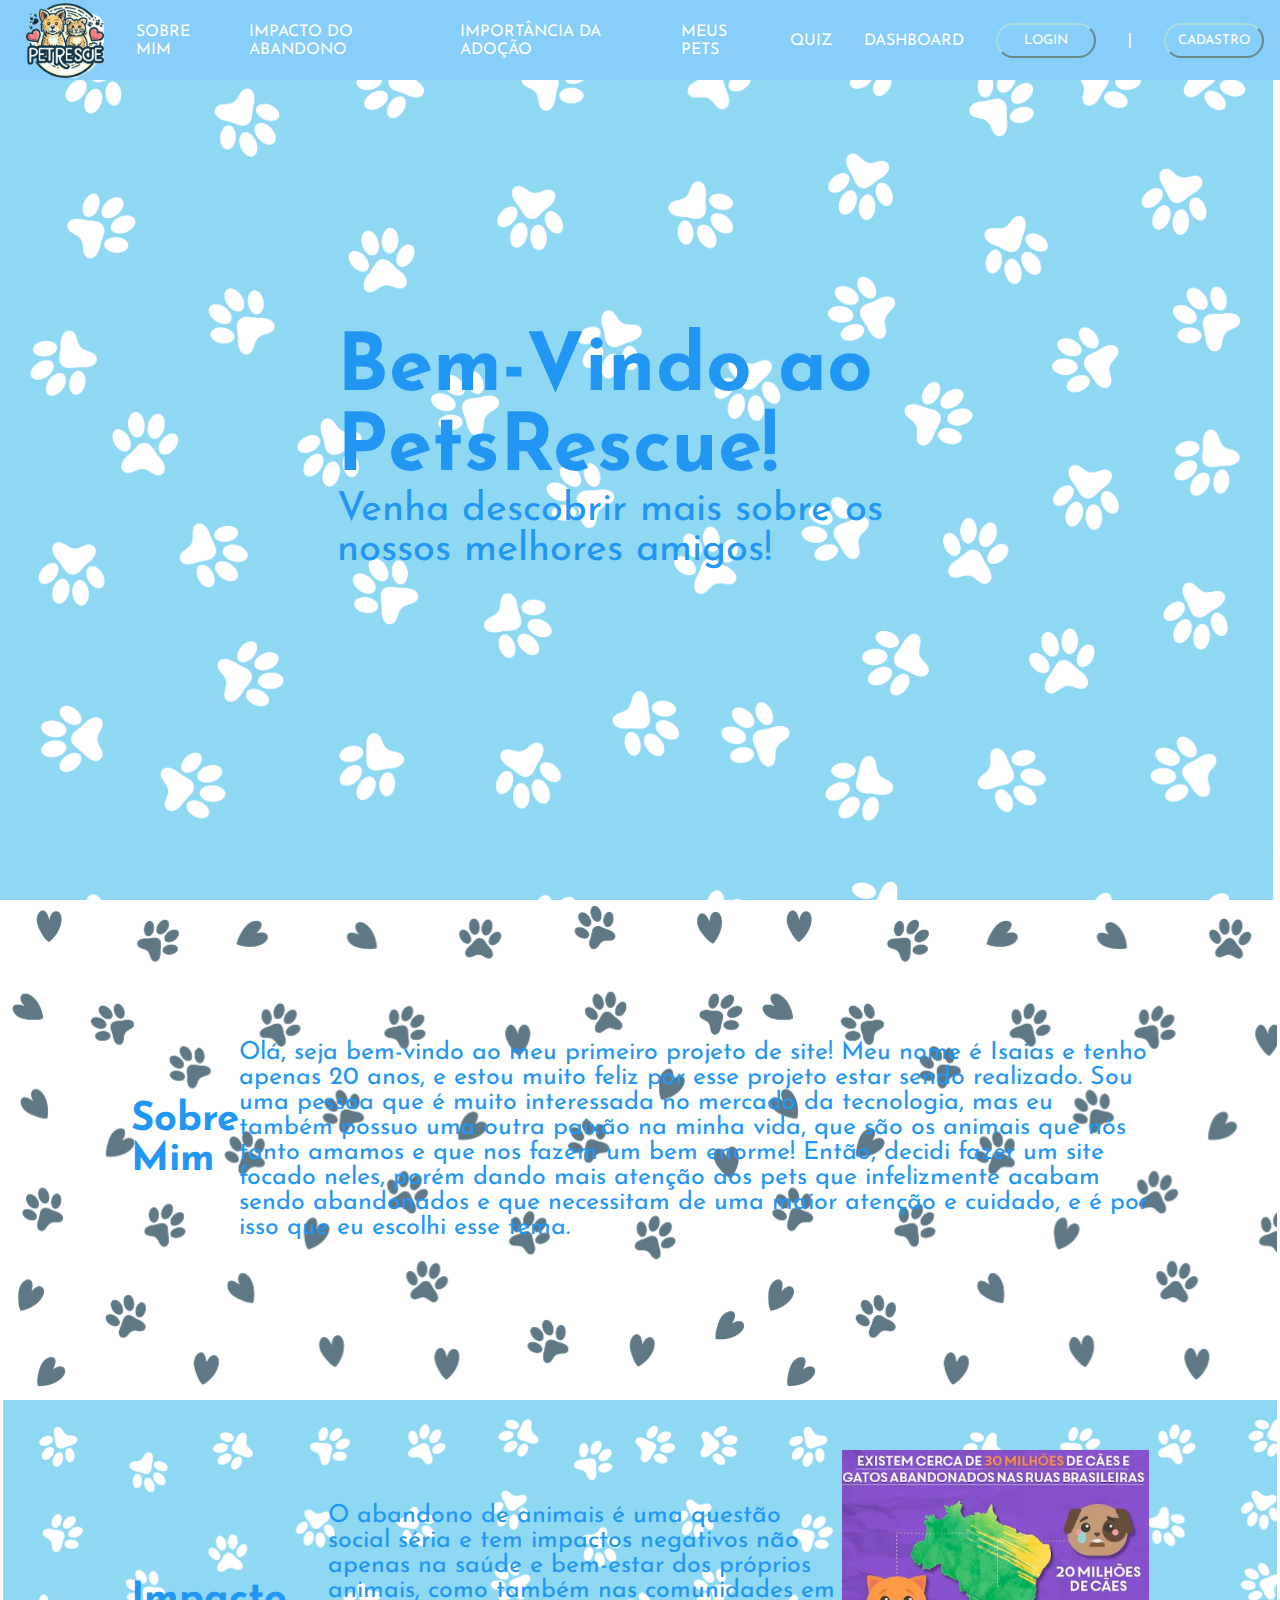
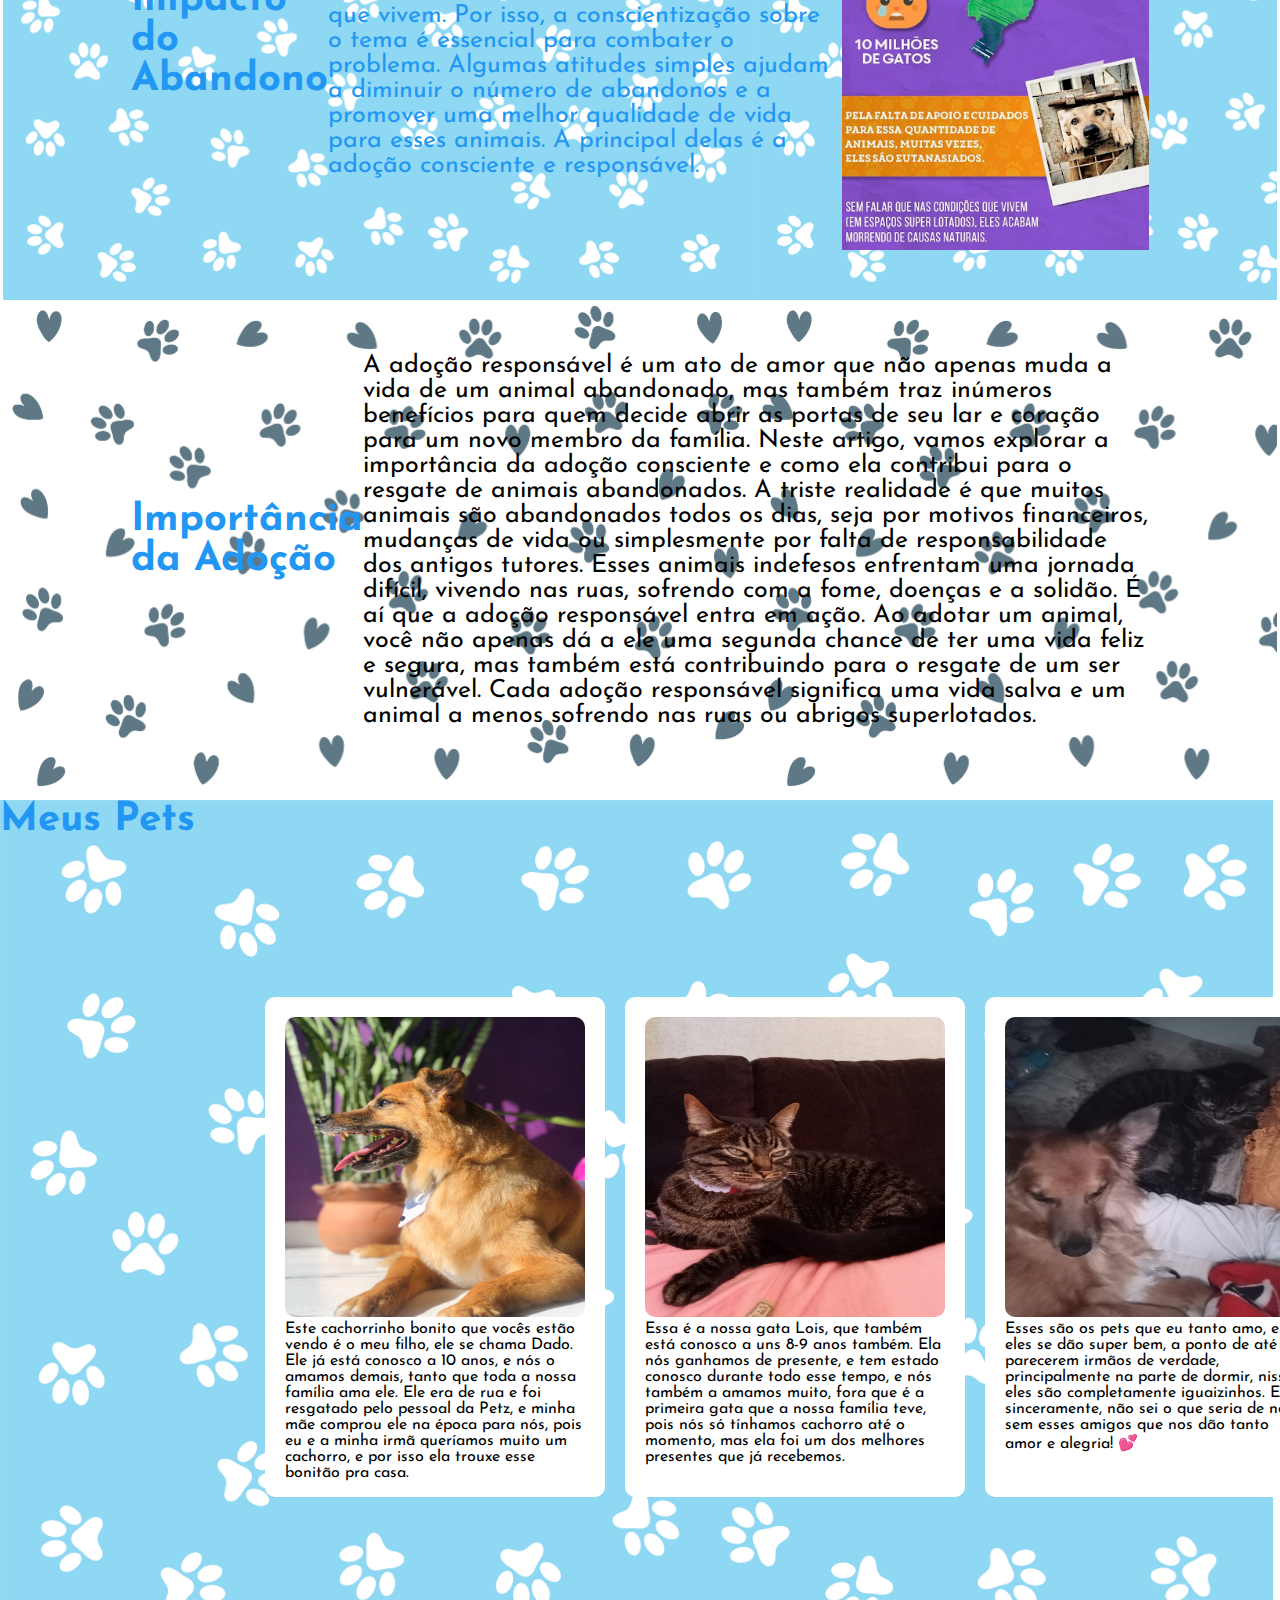
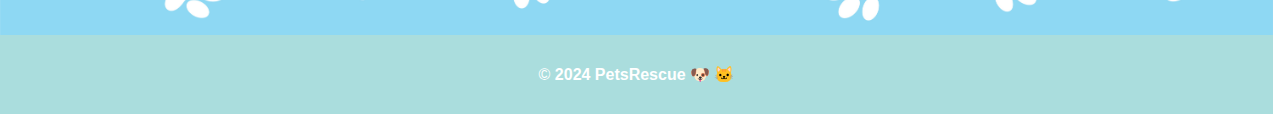
<file: Site - Pets Rescue/web_data_viz/public/Index.html>
<!DOCTYPE html>
<html lang="en">

<head>
    <meta charset="UTF-8">
    <meta name="viewport" content="width=device-width, initial-scale=1.0">
    <title>PetsRescue</title>
    <script src="./js/sessaoPET.js"></script>
    <link rel="shortcut icon" href="./assets/imgs/Nova-logo.png" type="image/x-icon">
    <link rel="stylesheet" href="./css/IndexPET.css">
    <link rel="preconnect" href="https://fonts.googleapis.com">
    <link rel="preconnect" href="https://fonts.gstatic.com" crossorigin>
</head>

<body>
    <header id="topo">
        <nav>
            <a href="#topo">
                <img id="logo" src="./assets/imgs/Nova-logo.png" alt="">
            </a>
            <ul class="navbar-list">

                <li>
                    <a href="#sobre-mim" class="nav-links">SOBRE MIM</a>
                </li>

                <li class="navbar-link">
                    <a href="#acontece-abandono" class="nav-links">IMPACTO DO ABANDONO</a>
                </li>

                <li class="navbar-link">
                    <a href="#importância-adoção" class="nav-links">IMPORTÂNCIA DA ADOÇÃO</a>
                </li>

                <li class="navbar-link">
                    <a href="#meus-pets" class="nav-links">MEUS PETS</a>
                </li>

                <li class="navbar-link">
                    <a href="Quiz.html" class="nav-links">QUIZ</a>
                </li>

                <li class="navbar-link">
                    <a href="Dashboard.html" class="nav-links">DASHBOARD</a>
                </li>

                <li><button onclick="fazerLogin()">
                        <a href="Login.html">LOGIN</a>
                    </button>
                </li>

                <li class="linha">
                    |
                </li>

                <li><button onclick="cadastrar()">
                        <a href="Cadastro.html">CADASTRO</a>
                    </button>

                    <link rel="stylesheet" href="Cadastro.html">
                </li>
            </ul>
        </nav>

        <div id="header_content">
            <div class="slogan">
                <h1>Bem-Vindo ao PetsRescue!</h1>
                <p>Venha descobrir mais sobre os nossos melhores amigos!</p>
            </div>

        </div>

    </header>

    <main>
        <section id="sobre-mim">
            <div class="container">
                <h1>Sobre Mim</h1>

                <p>
                    Olá, seja bem-vindo ao meu primeiro projeto de site! Meu nome é Isaias e tenho apenas 20 anos,
                    e estou muito feliz por esse projeto estar sendo realizado. Sou uma pessoa que é muito
                    interessada no mercado da tecnologia,
                    mas eu também possuo uma outra paixão na minha vida, que são os animais que nós tanto amamos e
                    que nos fazem um bem enorme!
                    Então, decidi fazer um site focado neles, porém dando mais atenção aos pets que infelizmente
                    acabam sendo abandonados e  
                    que necessitam de uma maior atenção e cuidado, e é por isso que eu escolhi esse tema.
                </p>
            </div>

            </div>

        </section>


        <section id="acontece-abandono">
            <div class="container">
                
                <h2>Impacto do Abandono</h2>
                <p>
                    O abandono de animais é uma questão social séria e tem impactos negativos não apenas na saúde e
                    bem-estar dos próprios animais, como também nas comunidades em que vivem.
                    Por isso, a conscientização sobre o tema é essencial para combater o problema.

                    Algumas atitudes simples ajudam a diminuir o número de abandonos e a promover uma melhor qualidade
                    de vida para esses animais. A principal delas é a adoção consciente e responsável.
                </p>
                <img src="./assets/imgs/Infográfico.jpg" alt="" srcset="">
            </div>
        </section>

        <section id="importância-adoção">
            <div class="container">
                <h3>Importância da Adoção</h3>
                <p>
                    A adoção responsável é um ato de amor que não apenas muda a vida de um animal abandonado,
                    mas também traz inúmeros benefícios para quem decide abrir as portas de seu lar e coração para um
                    novo membro da família.
                    Neste artigo, vamos explorar a importância da adoção consciente e como ela contribui para o resgate
                    de animais abandonados.

                    A triste realidade é que muitos animais são abandonados todos os dias, seja por motivos financeiros,
                    mudanças de vida ou simplesmente por falta de responsabilidade dos antigos tutores.
                    Esses animais indefesos enfrentam uma jornada difícil, vivendo nas ruas, sofrendo com a fome,
                    doenças e a solidão.
                    É aí que a adoção responsável entra em ação.

                    Ao adotar um animal, você não apenas dá a ele uma segunda chance de ter uma vida feliz e segura,
                    mas também está contribuindo para o resgate de um ser vulnerável. Cada adoção responsável significa
                    uma vida salva e
                    um animal a menos sofrendo nas ruas ou abrigos superlotados.
                </p>

            </div>

        </section>

        <section id="meus-pets">
            <h4>Meus Pets</h4>
            <div class="container">
                
                <div class="meus-amores">
                    
                    <img src="./assets/imgs/dado1.jpeg" alt="">
                    
                    <p>
                        Este cachorrinho bonito que vocês estão vendo é o meu filho, ele se chama Dado. Ele já está conosco a 10 anos,
                        e nós o amamos demais, tanto que toda a nossa família ama ele. Ele era de rua e foi resgatado pelo pessoal
                        da Petz, e minha mãe comprou ele na época para nós, pois eu e a minha irmã queríamos muito um cachorro, e por isso
                        ela trouxe esse bonitão pra casa.
                    </p>
                </div>
                <div class="meus-amores">
                    <img src="./assets/imgs/lois1.jpeg" alt="">
                    <p>
                        Essa é a nossa gata Lois, que também está conosco a uns 8-9 anos também. Ela nós ganhamos de presente,
                        e tem estado conosco durante todo esse tempo, e nós também a amamos muito, fora que é a primeira gata que a nossa
                        família teve, pois nós só tínhamos cachorro até o momento, mas ela foi um dos melhores presentes que já recebemos.
                    </p>
                </div>
                <div class="meus-amores">
                    <img src="./assets/imgs/juntos.jpeg" alt="">
                    <p>
                       Esses são os pets que eu tanto amo, e eles se dão super bem, a ponto de até parecerem irmãos de verdade,
                       principalmente na parte de dormir, nisso eles são completamente iguaizinhos. E sinceramente, não sei 
                       o que seria de nós sem esses amigos que nos dão tanto amor e alegria! 💕
                    </p>
                </div>
            </div>
        </section>

    </main>

    <footer>
        <p>&copy; <b>2024 PetsRescue</b> 🐶 🐱</p>
    </footer>
</body>

</html>
</file>
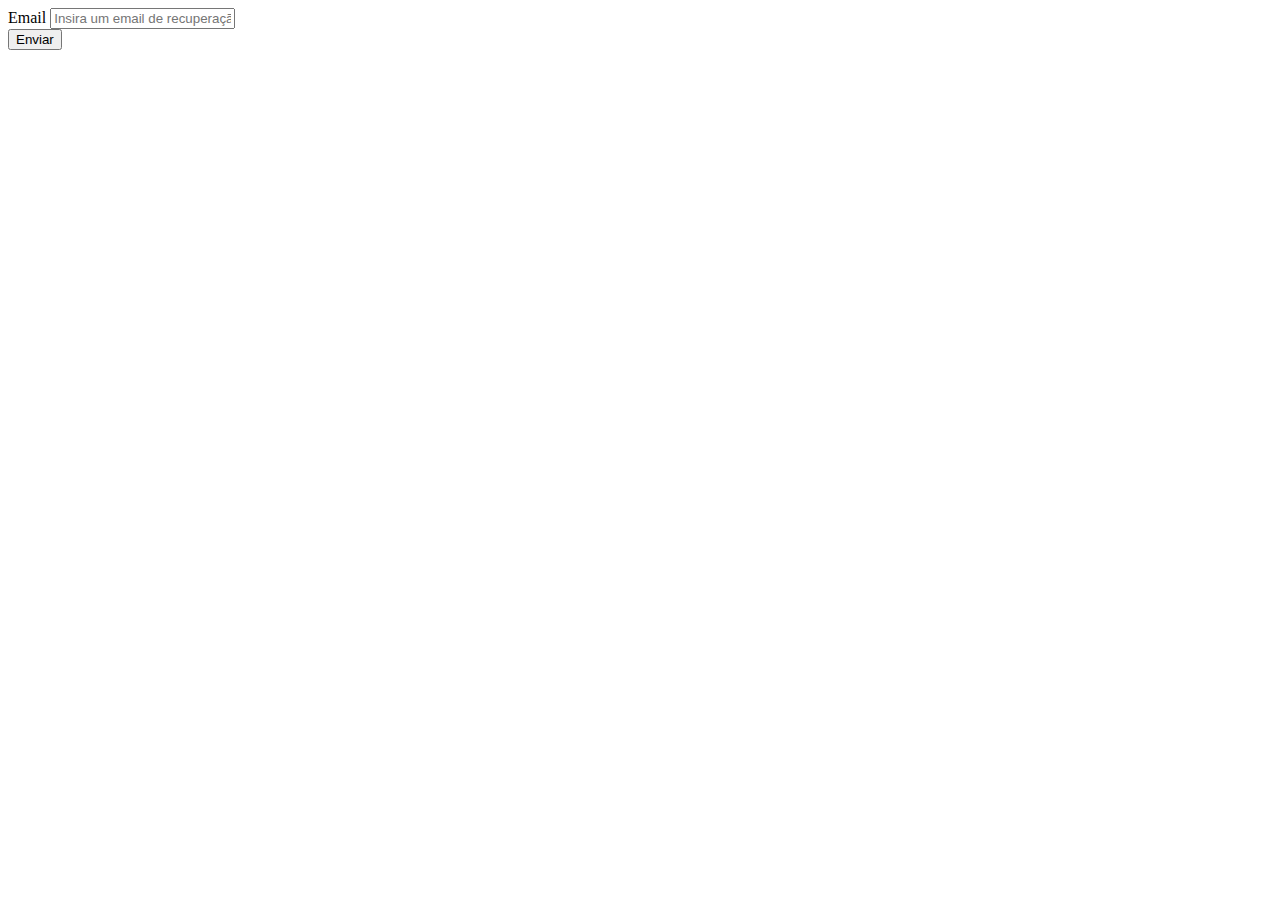
<file: Site - Pets Rescue/Esqueceu a senha.html>
<!DOCTYPE html>
<html lang="en">
<head>
    <meta charset="UTF-8">
    <meta name="viewport" content="width=device-width, initial-scale=1.0">
    <title>Document</title>
</head>
<body>
    Email <input type="text" placeholder="Insira um email de recuperação" id="input_recuperação"><br>
    <button onclick="enviarEmail()">Enviar</button><br>
</body>
</html>
</file>
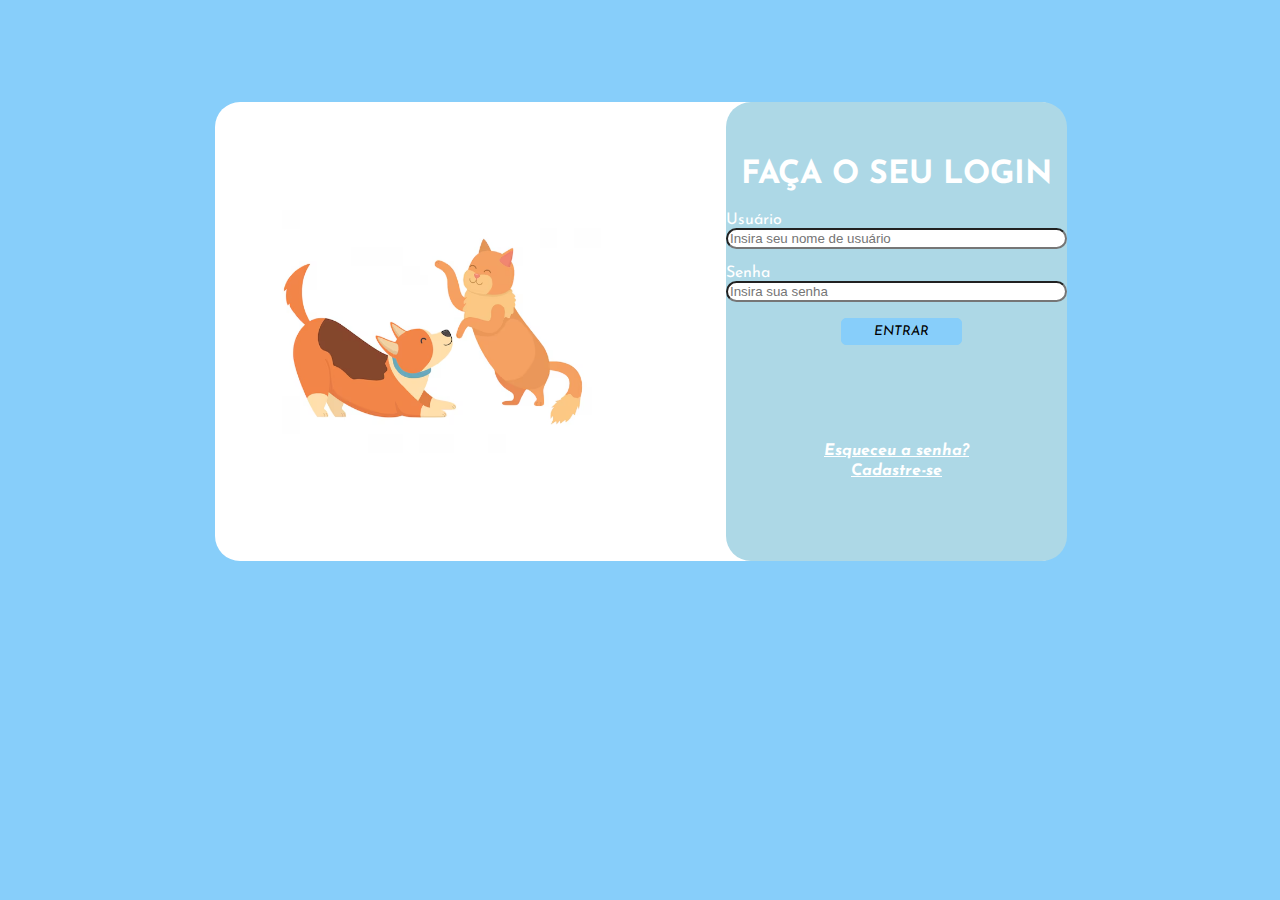
<file: Site - Pets Rescue/Login.html>
<!DOCTYPE html>
<html lang="en">

<head>
    <meta charset="UTF-8">
    <meta name="viewport" content="width=device-width, initial-scale=1.0">
    <title>Login</title>
    <link rel="shortcut icon" href="Logo PetsRescue.jpg" type="image/x-icon">
    <link rel="stylesheet" href="css/Login.css">
    <style>
        @import url('https://fonts.googleapis.com/css2?family=Josefin+Sans:ital,wght@0,100..700;1,100..700&display=swap');
    </style>

</head>

<body>

    <div class="container">

        <img src="img/desenho-de-gato-e-cachorro_24640-47224.avif" alt="" srcset="">

        <div class="login">
            <h1>FAÇA O SEU LOGIN</h1>
            <b>Usuário</b> <input type="text" placeholder="Insira seu nome de usuário" id="input_usuario"> <br>
            <b>Senha</b> <input type="password" placeholder="Insira sua senha" id="input_senha"> <br>
            <button onclick="login()">ENTRAR</button> <br>
            <div class="centralizar">
                <a href="Esqueceu a senha.html">Esqueceu a senha?</a>
                <a href="Cadastro.html">Cadastre-se</a>
            </div>
        </div>
    </div>

</body>

</html>

<script>

    function login() {

        const usuarioLogin = input_usuario.value
        const senhaLogin = input_senha.value

        if (usuarioLogin == '' || senhaLogin == '') {
            alert("Informações inválidas!")
        }else{
            window.location.href = "Index.html"
        }
       
    }
</script>
</file>
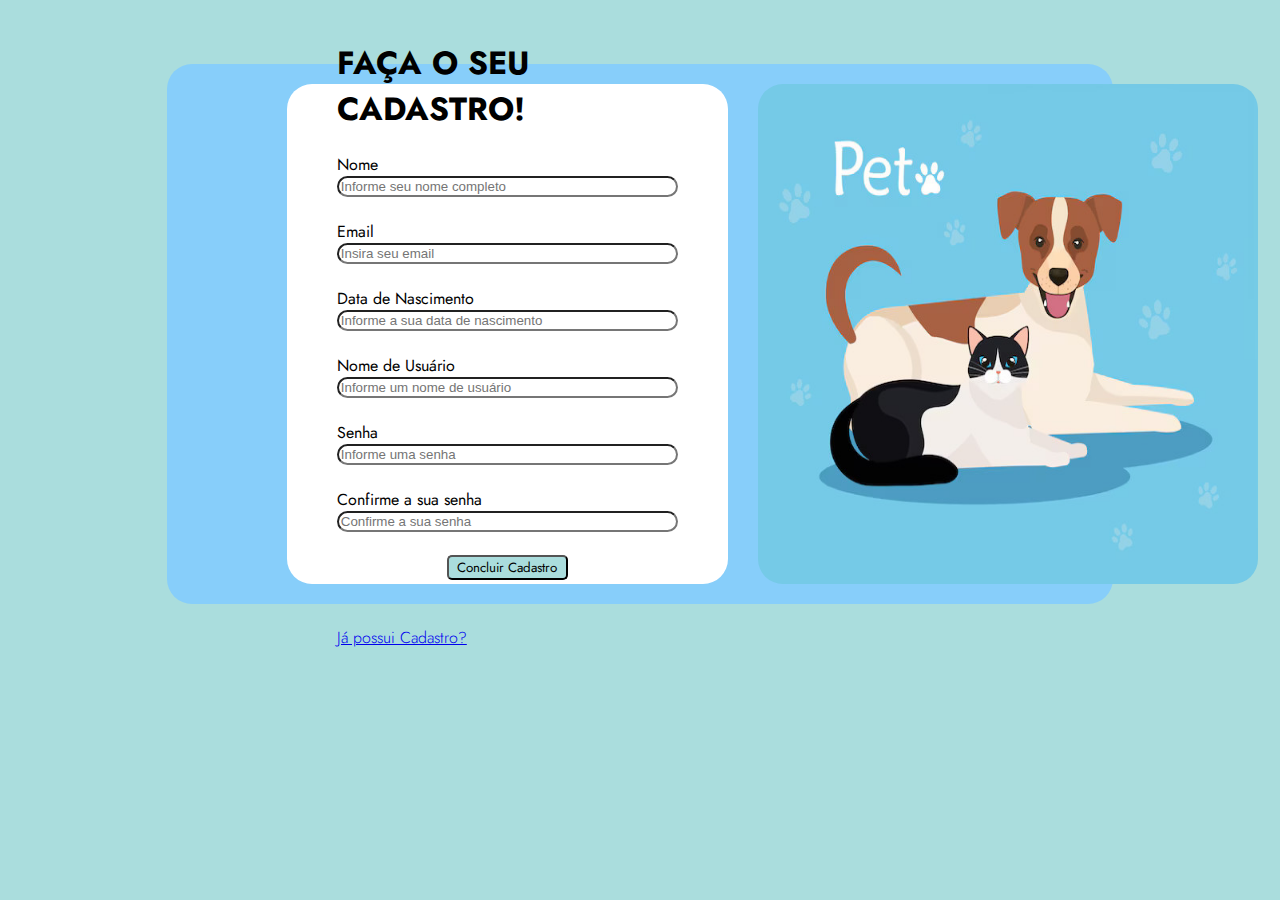
<file: Site - Pets Rescue/reserva.html>
<!DOCTYPE html>
<html lang="en">

<head>
    <meta charset="UTF-8">
    <meta name="viewport" content="width=device-width, initial-scale=1.0">
    <title>Cadastro</title>
    <link rel="stylesheet" href="css/Cadastro.css">
    <link rel="shortcut" href="img/Logo PetsRescue.jpg" type="image/x-icon">
    <link rel="preconnect" href="https://fonts.googleapis.com">
    <link rel="preconnect" href="https://fonts.gstatic.com" crossorigin>
    <link
        href="https://fonts.googleapis.com/css2?family=Josefin+Sans:ital,wght@0,100..700;1,100..700&family=Jost:ital,wght@0,100..900;1,100..900&display=swap"
        rel="stylesheet">
</head>

<body>
    <div class="container">

        <img src="img/cadastrooo.jpg" alt="" srcset="">

        <div class="cadastro">
            <h1>FAÇA O SEU CADASTRO!</h1>

            <b>Nome</b> <input type="text" placeholder="Informe seu nome completo" id="input_nome"><br>
            <b>Email</b> <input type="text" placeholder="Insira seu email" id="input_email"><br>
            <b>Data de Nascimento </b><input type="text" placeholder="Informe a sua data de nascimento"
                id="input_nascimento">
            <br>
            <b>Nome de Usuário</b> <input type="text" placeholder="Informe um nome de usuário" id="input_nome_usuario">
            <br>
            <b>Senha</b> <input type="password" placeholder="Informe uma senha" id="input_senha_cadastro"> <br>
            <b>Confirme a sua senha</b> <input type="password" placeholder="Confirme a sua senha" id="input_confirme"> <br>
            <button onclick="fazerCadastro()">Concluir Cadastro</button><br><br>

            <div class="centralizar">
                <a href="Login.html">Já possui Cadastro? </a>
            </div>
        </div>
    </div>
</body>

</html>

<script>
    function fazerCadastro() {
        const nome = input_nome.value
        const email = input_email.value
        const dataNascimento = input_nascimento.value
        const usuario = input_nome_usuario.value
        const senha = input_senha_cadastro.value
        const confirmaçãoSenha = input_confirme.value
        
        alert("Cadastro realizado com sucesso!")
        window.location.href = "Login.html"
    }
</script>
</file>
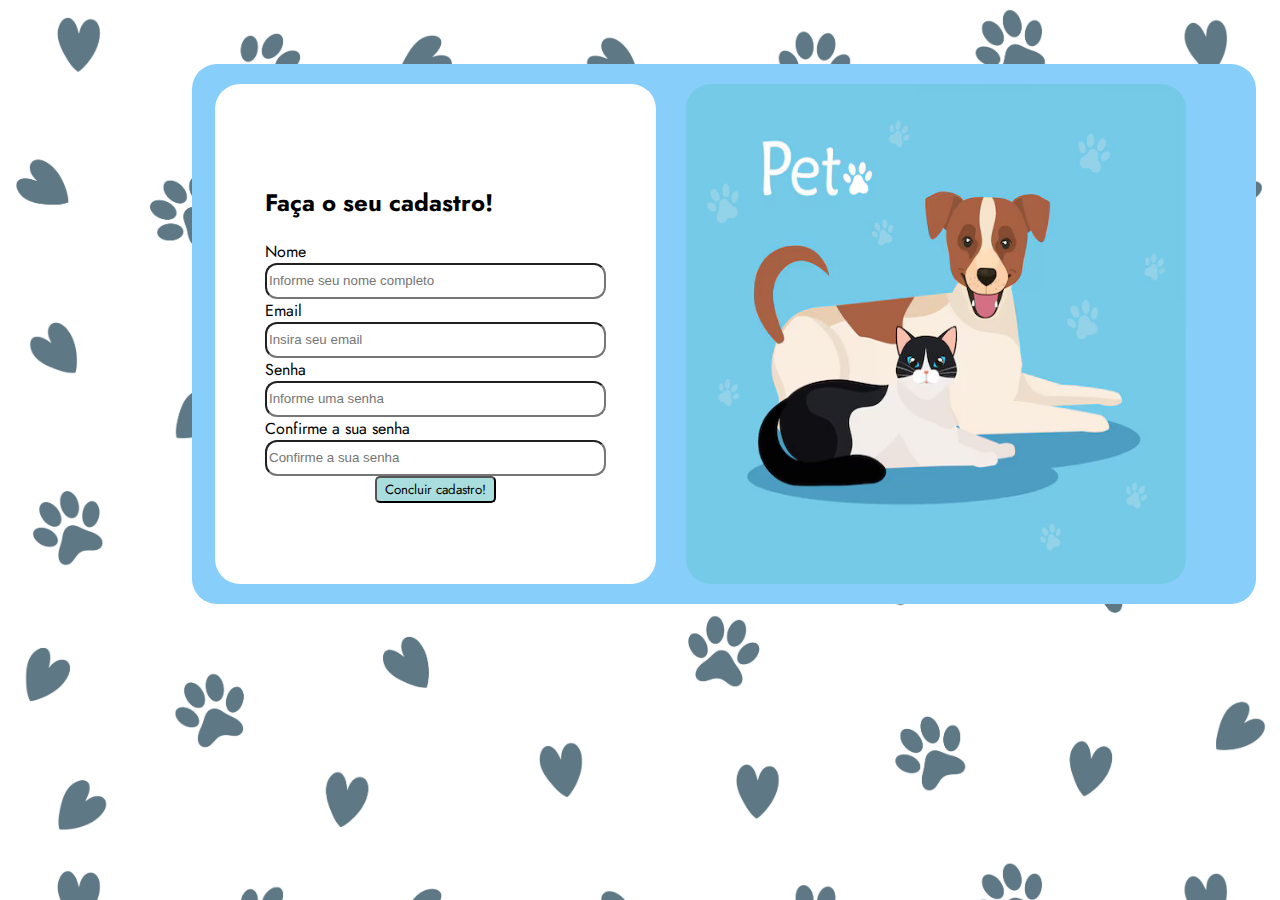
<file: Site - Pets Rescue/web_data_viz/public/Cadastro.html>
<!DOCTYPE html>
<html lang="pt-br">

<head>
    <meta charset="UTF-8" />
    <meta http-equiv="X-UA-Compatible" content="IE=edge" />
    <meta name="viewport" content="width=device-width, initial-scale=1.0" />

    <title></title>

    <script src="./js/sessaoPET.js"></script>

    <link rel="stylesheet" href="./css/CadastroPET.css" />
    <link rel="icon" href="./assets/imgs/Nova-logo.png" />
    <link rel="preconnect" href="https://fonts.googleapis.com">
    <link rel="preconnect" href="https://fonts.gstatic.com" crossorigin>
    <link
        href="https://fonts.googleapis.com/css2?family=Josefin+Sans:ital,wght@0,100..700;1,100..700&family=Jost:ital,wght@0,100..900;1,100..900&display=swap"
        rel="stylesheet">
</head>

<body onload="listar()">

    <div class="login">
        <div class="alerta_erro">
            <div class="card_erro" id="cardErro">
                <span id="mensagem_erro"></span>
            </div>
        </div>
        <div class="container">
            <img src="./assets/imgs/cadastrooo.jpg" alt="" srcset="">

            <div class="formulario">
                <h2>Faça o seu cadastro!</h2>
                <div class="campo">
                    <b>Nome</b> <input type="text" placeholder="Informe seu nome completo" id="input_nome"><br>
                </div>
                <div class="campo">
                    <b>Email</b> <input type="text" placeholder="Insira seu email" id="input_email"><br>
                </div>
                <div class="campo">
                    <b>Senha</b> <input type="password" placeholder="Informe uma senha" id="input_senha_cadastro">
                    <br>
                </div>
                <div class="campo">
                    <b>Confirme a sua senha</b> <input type="password" placeholder="Confirme a sua senha"
                        id="input_confirme"> <br>
                </div>
                <button class="botao" onclick="cadastrar()">Concluir cadastro!</button>
            </div>
            <div id="div_aguardar" class="loading-div">
            </div>

            <div id="div_erros_login"></div>
        </div>
    </div>
    </div>

</body>

</html>

<script>
    function cadastrar() {
        aguardar();

        //Recupere o valor da nova input pelo nome do id
        // Agora vá para o método fetch logo abaixo
        var nomeVar = input_nome.value;
        var emailVar = input_email.value;
        var senhaVar = input_senha_cadastro.value;
        var confirmacaoSenhaVar = input_confirme.value;
        if (
            nomeVar == "" ||
            emailVar == "" ||
            senhaVar == "" ||
            confirmacaoSenhaVar == ""
        ) {
            cardErro.style.display = "block";
            mensagem_erro.innerHTML =
                "(Preencha todos os campos!)";

            finalizarAguardar();
            return false;
        } else {
            setInterval(sumirMensagem, 5000);
        }

        // Enviando o valor da nova input
        fetch("/usuarios/cadastrar", {
            method: "POST",
            headers: {
                "Content-Type": "application/json",
            },
            body: JSON.stringify({
                // crie um atributo que recebe o valor recuperado aqui
                // Agora vá para o arquivo routes/usuario.js
                nomeServer: nomeVar,
                emailServer: emailVar,
                senhaServer: senhaVar,
            }),
        })
            .then(function (resposta) {
                console.log("resposta: ", resposta);

                if (resposta.ok) {
                    cardErro.style.display = "block";

                    mensagem_erro.innerHTML =
                        "Cadastro realizado com sucesso! Redirecionando para tela de Login...";

                    setTimeout(() => {
                        window.location = "Login.html";
                    }, "2000");

                    limparFormulario();
                    finalizarAguardar();
                } else {
                    throw "Houve um erro ao tentar realizar o cadastro!";
                }
            })
            .catch(function (resposta) {
                console.log(`#ERRO: ${resposta}`);
                finalizarAguardar();
            });

        return false;
    }
    function aguardar() {
    // Função fictícia para aguardar a execução do cadastro
  }

  function finalizarAguardar() {
    // Função fictícia para finalizar a espera após o cadastro
  }
    function sumirMensagem() {
        cardErro.style.display = "none";
    }
</script>
</file>
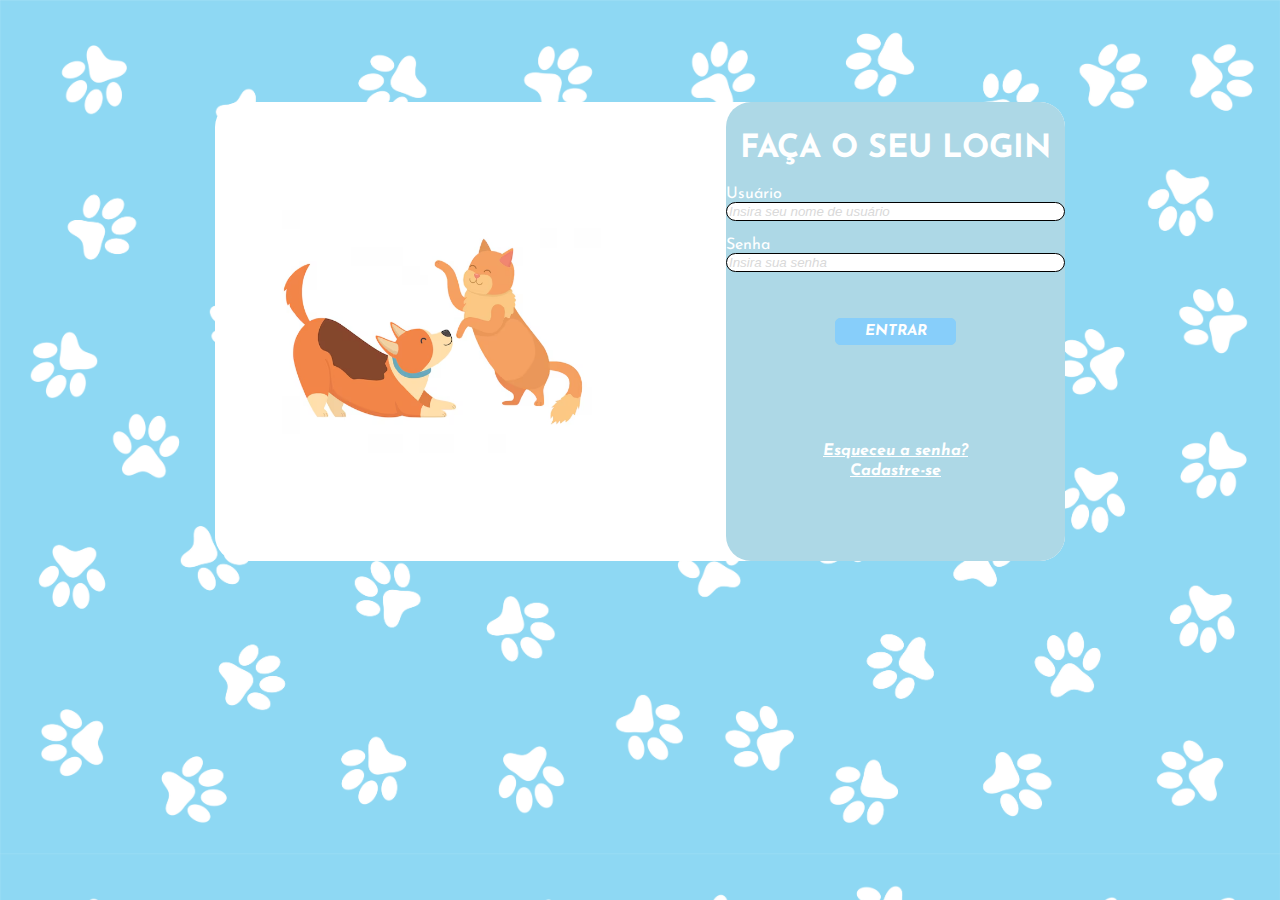
<file: Site - Pets Rescue/web_data_viz/public/Login.html>
<!DOCTYPE html>
<html lang="pt-br">

<head>
    <meta charset="UTF-8">
    <meta http-equiv="X-UA-Compatible" content="IE=edge">
    <meta name="viewport" content="width=device-width, initial-scale=1.0">

    <title>PetsRescue | Login</title>

    <script src="./js/sessaoPET.js"></script>

    <link rel="stylesheet" href="./css/LoginPET.css">
    <link rel="icon" href="assets/imgs/Nova-logo.png">
    <link rel="preconnect" href="https://fonts.gstatic.com">
</head>

<body>


    <div class="container">
        <img src="./assets/imgs/desenho-de-gato-e-cachorro_24640-47224.avif" alt="" srcset="">
        <div class="alerta_erro">
            <div class="card_erro" id="cardErro">
                <span id="mensagem_erro"></span>
            </div>
        </div>
        <div class="login">
            <h1>FAÇA O SEU LOGIN</h1>
            <b>Usuário</b> <input type="text" placeholder="Insira seu nome de usuário" id="input_usuario"> <br>
            <b>Senha</b> <input type="password" placeholder="Insira sua senha" id="input_senha"> <br>
            <button onclick="entrar()"><b>ENTRAR</b></button> <br>
            <div class="centralizar">
                <a href="Esqueceu a senha.html">Esqueceu a senha?</a>
                <a href="Cadastro.html">Cadastre-se</a>
            </div>

            <div id="div_aguardar" class="loading-div">
            </div>

            <div id="div_erros_login"></div>
        </div>
    </div>


</body>

</html>

<script>


    function entrar() {
        aguardar();

        var emailVar = input_usuario.value;
        var senhaVar = input_senha.value;
        

        if (emailVar == "" || senhaVar == "") {
            cardErro.style.display = "block"
            mensagem_erro.innerHTML = "(Mensagem de erro para todos os campos em branco)";
            finalizarAguardar();
            return false;
        }
        else {
            setInterval(sumirMensagem, 5000)
        }

        console.log("FORM LOGIN: ", emailVar);
        console.log("FORM SENHA: ", senhaVar);

        fetch("/usuarios/autenticar", {
            method: "POST",
            headers: {
                "Content-Type": "application/json"
            },
            body: JSON.stringify({
                emailServer: emailVar,
                senhaServer: senhaVar
            })
        }).then(function (resposta) {
            console.log("ESTOU NO THEN DO entrar()!")

            if (resposta.ok) {
                console.log(resposta);

                resposta.json().then(json => {
                    console.log(json);
                    console.log(JSON.stringify(json));
                    sessionStorage.EMAIL_USUARIO = json.email;
                    sessionStorage.NOME_USUARIO = json.nome;
                    sessionStorage.ID_USUARIO = json.id;

                    setTimeout(function () {
                        window.location = "./Quiz.html";
                    }, 1000); // apenas para exibir o loading

                });

            } else {

                console.log("Houve um erro ao tentar realizar o login!");

                resposta.text().then(texto => {
                    console.error(texto);
                    finalizarAguardar(texto);
                });
            }

        }).catch(function (erro) {
            console.log(erro);
        })

        return false;
    }

    function sumirMensagem() {
        cardErro.style.display = "none"
    }

</script>
</file>
<file: Site - Pets Rescue/web_data_viz/public/css/IndexPET.css>
@import url('https://fonts.googleapis.com/css2?family=Josefin+Sans:ital,wght@0,100..700;1,100..700&display=swap');

* {
    margin: 0;
    text-decoration: none;
    padding: 0;
    box-sizing: border-box;
    font-family: "Josefins sans", sans-serif;
    scroll-behavior: smooth;
}

#topo {
    height: 100vh;
    position: relative;
}


#topo button {
    background-color: #87cefa;
    width: 100px;
    height: 35px;
    border-radius: 20px;
    color: #ffffff;
    font-family: "Josefin Sans", sans-serif;
    font-optical-sizing: auto;
    border-color: #AADDDD;
}

#topo button a {
    font-family: "Josefin Sans", sans-serif;
    font-optical-sizing: auto;
    color: #ffffff;
}

/* Definições da Navbar */
nav {
    position: fixed;
    top: 0;
    height: 80px;
    width: 100%;
    display: flex;
    align-items: center;
    padding: 16px;
    left: 0;
    gap: 32px;
    font-family: "Josefin Sans", sans-serif;
    font-optical-sizing: auto;
    background-color: #87cefa;
}

.navbar {
    display: flex;
    background-color: #87cefa;
    justify-content: space-between;
    align-items: center;
    list-style: none;
    width: 1498px;
}

.navbar-list {
    display: flex;
    justify-content: flex-end;
    list-style-type: none;
    gap: 32px;
    flex-grow: 1;
    align-items: center;
}

.linha {
    color: white;
}

.nav-links {
    font-family: "Josefin Sans", sans-serif;
    font-optical-sizing: auto;
    color: #ffffff;
}

a .logo {
    width: 100px;
    height: 100px;
}

#logo {
    display: flex;
    height: 75px;
    margin-left: 10px;
    cursor: pointer;
    top: 0;
    object-fit: contain;
}

/* Definições da Header*/
.header {
    display: flex;
    background-color: #87cefa;
}

#header_content {
    width: 99.46vw;
    height: 100%;
    display: flex;
    justify-content: space-evenly;
    align-items: center;
    color: #2196f3;
    background-image: url("../assets/imgs/Background-site.jpg");
    background-size: contain;
}

.slogan {
    width: 600px;
    font-size: 40px;
}

.slogan h1 {
    display: flex;
    justify-content: center;
    align-items: center;
    font-family: "Josefin Sans", sans-serif;
    font-optical-sizing: auto;
}

.slogan p {
    font-family: "Josefin Sans", sans-serif;
    font-optical-sizing: auto;
}

.container {
    width: 80%;
    margin: auto;
    display: flex;
}


.container {
    display: flex;
    justify-content: space-evenly;
    flex-direction: row;
    align-items: center;
    align-content: center;
    justify-items: end;
    padding: 10%;
}

#sobre-mim .container h1 {
    font-size: 30px;
    color: #2196f3;
    display: flex;
    font-size: 40px;
    font-style: normal;
    margin-bottom: 20px;
    font-family: "Josefin Sans", sans-serif;
    font-optical-sizing: auto;
}

#sobre-mim .container p {
    color: #2196f3;
    display: flex;
    text-align: start;
    font-size: 25px;
    font-style: normal;
    margin-bottom: 20px;
    font-family: "Josefin Sans", sans-serif;
    font-optical-sizing: auto;
}

#sobre-mim {
    display: flex;
    justify-content: space-around;
    flex-direction: column;
}


#sobre-mim .container {
    background-image: url("../assets/imgs/Background2.jpg");
    background-size: contain;
    height: 500px;
    width: 99.46vw;
}

/* Impacto do Abandono*/

#acontece-abandono .container h2 {
    font-size: 40px;
    color: #2196f3;
    display: flex;
    font-style: normal;
    margin-bottom: 20px;
    font-family: "Josefin Sans", sans-serif;
    font-optical-sizing: auto;
}

#acontece-abandono .container {
    background-image: url("../assets/imgs/Background-site.jpg");
    background-size: contain;
    height: 500px;
    width: 99.46vw;
}

#acontece-abandono .container p {
    color: #2196f3;
    display: flex;
    text-align: start;
    font-size: 25px;
    font-style: normal;
    margin-bottom: 20px;
    font-family: "Josefin Sans", sans-serif;
    font-optical-sizing: auto;
}

#acontece-abandono img{
    height: 400px;
    width: 400px;
}

/* Impotância da adoção*/

#importância-adoção .container {
    background-image: url("../assets/imgs/Background2.jpg");
    background-size: contain;
    height: 500px;
    width: 99.46vw;
}

.container h3 {
    font-size: 40px;
    color: #2196f3;
    display: flex;
    font-style: normal;
    margin-bottom: 20px;
    font-family: "Josefin Sans", sans-serif;
    font-optical-sizing: auto;
}

#importância-adoção .container p {
    color: black;
    display: flex;
    text-align: start;
    font-size: 25px;
    font-style: normal;
    margin-bottom: 20px;
    font-family: "Josefin Sans", sans-serif;
    font-optical-sizing: auto;
}

/*Meus Pets*/

#meus-pets {
    background-image: url("../assets/imgs/Background-site.jpg");
    background-size: cover;
    width: 99.46vw;
}

#meus-pets img {
    width: 300px;
    height: 300px;
    border-radius: 10px;
}

#meus-pets .meus-amores {
    width: 400px;
    height: 500px;
    background-color: #ffffff;
    margin: 10px;
    padding: 20px;
    border-radius: 10px;
    display: inline-block;
}

#meus-pets p {
    font-family: "Josefin Sans", sans-serif;
    font-optical-sizing: auto;
}

#meus-pets h4{
    font-size: 40px;
    color: #2196f3;
    display: flex;
    font-style: normal;
    margin-bottom: 20px;
    font-family: "Josefin Sans", sans-serif;
    font-optical-sizing: auto;
}


footer {
    background-color: #AADDDD;
    padding: 30px 20px;
    text-align: center;
    color: #ffffff;
    width: 99.46vw;
}
</file>
<file: Site - Pets Rescue/css/Login.css>
body {
    display: flex;
    background-color: #87cefa;
    margin: 8%;
    padding: 0;
}

.container {
    display: flex;
    margin: auto;
    width: 750px;
    height: 359px;
    border-radius: 25px;
    justify-content: space-around;
    align-items: center;
    align-content: center;
    flex-direction: row;
    background-color: #ffffff;
    padding: 50px;
}

.login {
    display: flex;
    background-color: #ADD8E6;
    width: 500px;
    height: 459px;
    margin-left: 125px;
    flex-direction: column;
    border-radius: 25px;
    justify-content: end;
    font-family: "Josefin Sans", sans-serif;
    font-optical-sizing: auto;
    font-weight: 300;
    font-style: normal;
    color: #ffffff;
}

.login button {
    display: flex;
    background-color: #87cefa;
    font-style: italic;
    border-radius: 5px;
    width: 121px;
    height: 27px;
    font-family: "Josefin Sans", sans-serif;
    align-items: center;
    justify-content: center;
    text-align: center;
    align-content: flex-end;
    border: 1px solid #87cefa;
    margin-left: 115px;
}

.login h1 {
    display: flex;
    justify-content: center;
    align-items: center;
    align-content: center;
    flex-direction: row;
    text-align: center;
    color: #ffffff;
}

.login input {
    display: flex;
    width: 333px;
    height: 30;
    border-radius: 12px;
    background-color: #ffffff;
}

.container img {
    display: flex;
    width: 336px;
    height: 243px;
}

.centralizar {
    display: flex;
    text-align: center;
    justify-content: center;
    flex-direction: column;
    padding: 80px;
}

.centralizar a {
    color: #ffffff;
    font-weight: bolder;
    font-weight: 700;
    font-style: italic;
    margin: 2px;
}
</file>
<file: Site - Pets Rescue/css/Cadastro.css>
body {
    display: flex;
    background-color: #AADDDD;
    margin: 5%;
    padding: 0;
}

.container {
    display: flex;
    background-color: #87cefa;
    flex-direction: row-reverse;
    align-items: center;
    align-content: center;
    justify-content: space-around;
    margin: auto;
    width: 70%;
    height: 400px;
    padding: 70px;
    border-radius: 25px;
}

.cadastro {
    display: flex;
    background-color: #ffffff;
    width: 500px;
    height: 400px;
    justify-content: center;
    flex-direction: column;
    align-items: start;
    border-radius: 25px;
    padding: 50px;
    font-family: "Jost", sans-serif;
    font-optical-sizing: auto;
    font-weight: 300;
    font-style: normal;
    margin-left: 50px;
}

.container img {
    display: flex;
    width: 500px;
    height: 500px;
    justify-content: space-evenly;
    flex-direction: row;
    justify-items: end;
    border-radius: 25px;
    margin-left: 30px;
}

.container input {
    width: 333px;
    height: 30px;
    border-radius: 12px;
}

.cadastro button{
    display: flex;
    width: 121px;
    height: 27px;
    background-color: #AADDDD;
    justify-content: center;
    align-items: center;
    border-radius: 5px;
    font-family: "Jost", sans-serif;
    align-self: center;
}
</file>
<file: Site - Pets Rescue/web_data_viz/public/css/CadastroPET.css>
@import url('https://fonts.googleapis.com/css2?family=Josefin+Sans:ital,wght@0,100..700;1,100..700&display=swap');

body {
    display: flex;
    background-image: url("../assets/imgs/Background2.jpg");
    margin: 5%;
    padding: 0;
    background-size: cover;
}

.container {
    display: flex;
    background-color: #87cefa;
    flex-direction: row-reverse;
    align-items: center;
    align-content: center;
    margin: auto;
    width: 70%;
    height: 400px;
    padding: 70px;
    border-radius: 25px;
}

.formulario {
    display: flex;
    background-color: #ffffff;
    width: 500px;
    height: 400px;
    justify-content: center;
    flex-direction: column;
    align-items: start;
    border-radius: 25px;
    padding: 50px;
    font-family: "Jost", sans-serif;
    font-optical-sizing: auto;
    font-weight: 300;
    font-style: normal;
    margin-left: 50px;
}

.container img {
    display: flex;
    width: 500px;
    height: 500px;
    justify-content: space-evenly;
    flex-direction: row;
    justify-items: end;
    border-radius: 25px;
    margin-left: 30px;
}

.formulario input {
    width: 333px;
    height: 30px;
    border-radius: 12px;
}

.formulario button{
    display: flex;
    width: 121px;
    height: 27px;
    background-color: #AADDDD;
    justify-content: center;
    align-items: center;
    border-radius: 5px;
    font-family: "Jost", sans-serif;
    align-self: center;
}
</file>
<file: Site - Pets Rescue/web_data_viz/public/css/LoginPET.css>
@import url('https://fonts.googleapis.com/css2?family=Josefin+Sans:ital,wght@0,100..700;1,100..700&display=swap');

body {
    display: flex;
    background-image: url("../assets/imgs/Background-site.jpg");
    margin: 8%;
    padding: 0;
    background-size: cover;
}

.container {
    display: flex;
    margin: auto;
    width: 750px;
    height: 359px;
    border-radius: 25px;
    justify-content: space-around;
    align-items: center;
    align-content: center;
    flex-direction: row;
    background-color: #ffffff;
    padding: 50px;
}

.login {
    display: flex;
    background-color: #ADD8E6;
    height: 459px;
    margin-left: 125px;
    flex-direction: column;
    border-radius: 25px;
    justify-content: end;
    font-family: "Josefin Sans", sans-serif;
    font-optical-sizing: auto;
    font-weight: 300;
    font-style: normal;
    color: #ffffff;
}

.login button {
    background-color: #87cefa;
    color: white;
    font-style: italic;
    border-radius: 5px;
    width: 121px;
    height: 27px;
    font-family: "Josefin Sans", sans-serif;
    align-items: center;
    justify-content: center;
    text-align: center;
    border: 1px solid #87cefa;
    align-self: center;
    margin-top: 30px;
    font-size: 15px;
}

.login h1 {
    display: flex;
    justify-content: center;
    align-items: center;
    align-content: center;
    flex-direction: row;
    text-align: center;
    color: #ffffff;
}

.login input {
    display: flex;
    width: 333px;
    height: 30;
    border-radius: 12px;
    background-color: #ffffff;
    border: 1px solid;
}

.login ::placeholder{
    color: #d9d9d9;
    font-style: italic ;
}

.container img {
    display: flex;
    width: 336px;
    height: 243px;
}

.centralizar {
    display: flex;
    text-align: center;
    justify-content: center;
    flex-direction: column;
    padding: 80px;
}

.centralizar a {
    color: #ffffff;
    font-weight: bolder;
    font-weight: 700;
    font-style: italic;
    margin: 2px;
}
</file>
